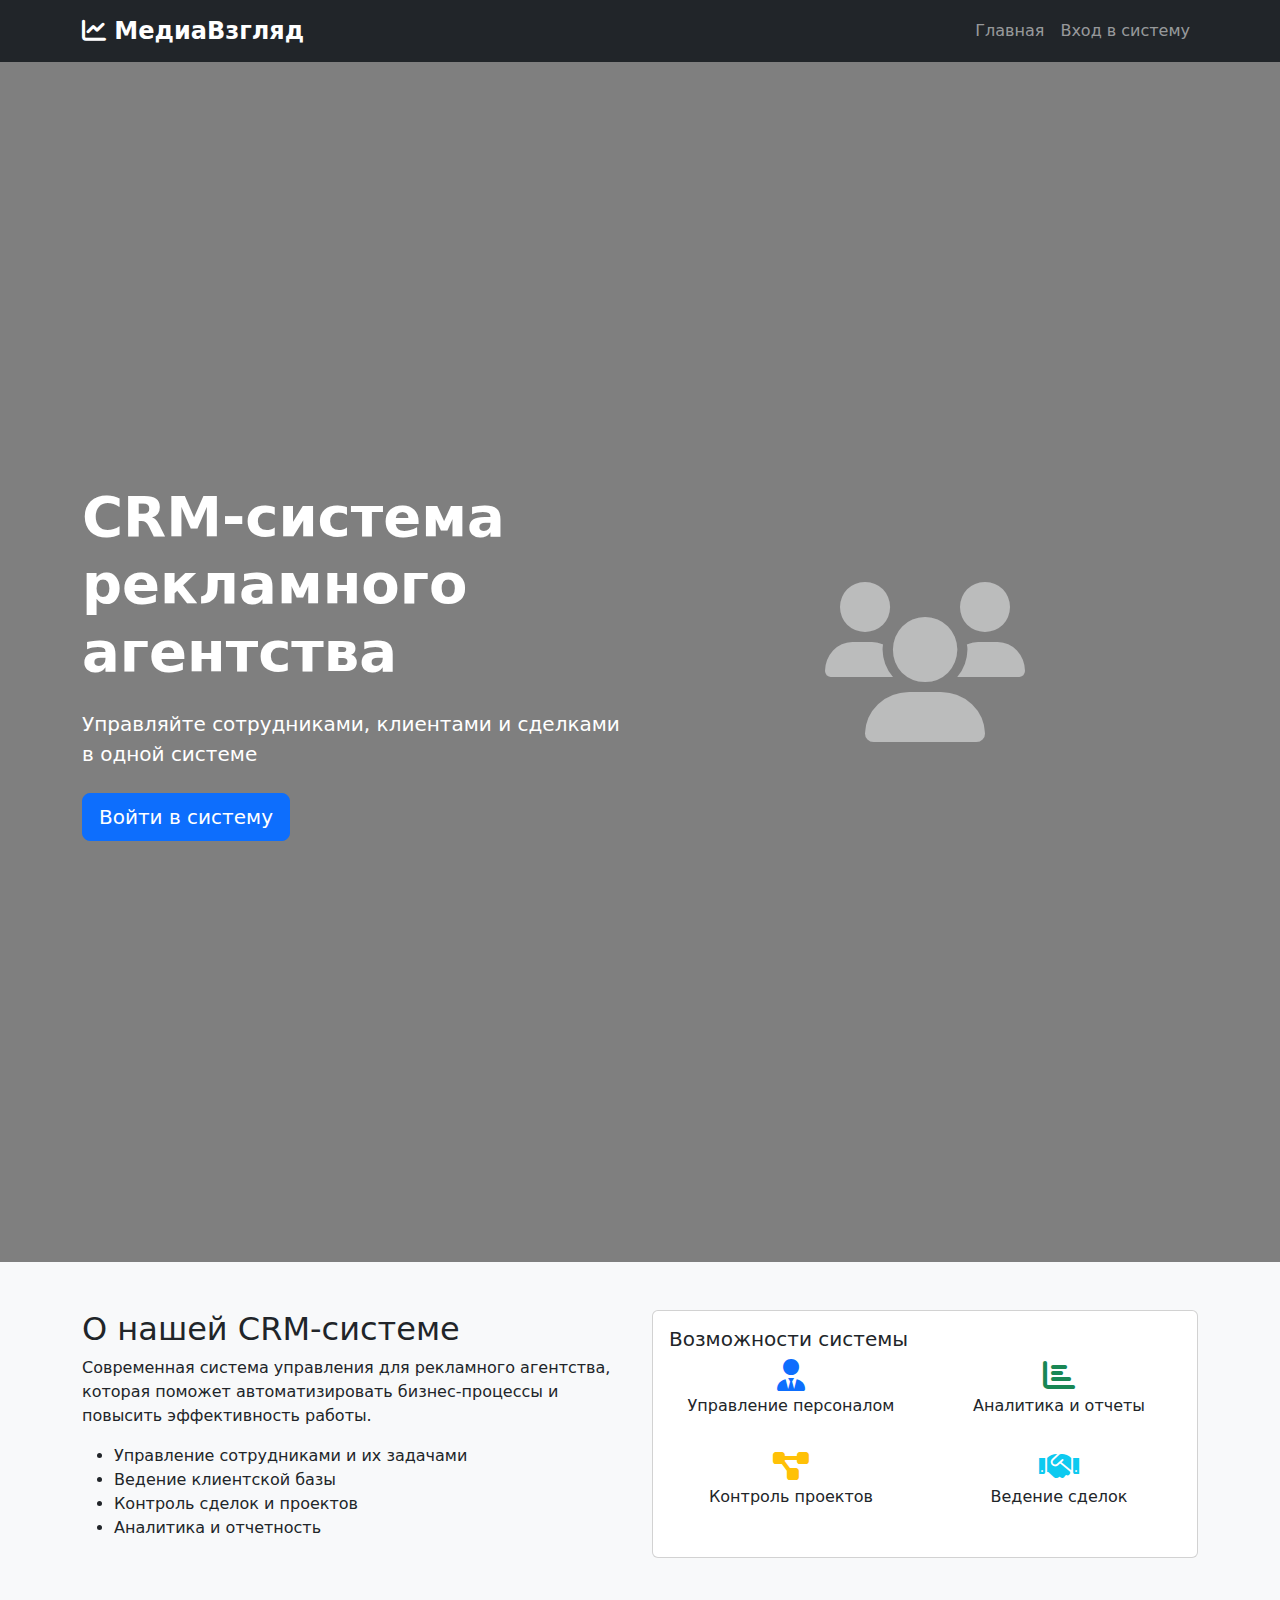
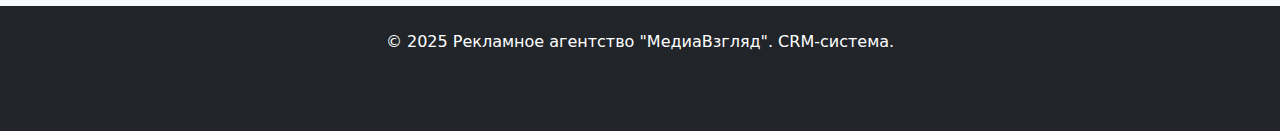
<file: index.html>
<!DOCTYPE html>
<html lang="ru">
<head>
    <meta charset="UTF-8">
    <meta name="viewport" content="width=device-width, initial-scale=1.0">
    <title>Рекламное агентство "МедиаВзгляд"</title>
    <link href="https://cdn.jsdelivr.net/npm/bootstrap@5.3.0/dist/css/bootstrap.min.css" rel="stylesheet">
    <link rel="stylesheet" href="https://cdnjs.cloudflare.com/ajax/libs/font-awesome/6.0.0/css/all.min.css">
    <link rel="stylesheet" href="style.css">
</head>
<body>
    <!-- Навигация -->
    <nav class="navbar navbar-expand-lg navbar-dark bg-dark">
        <div class="container">
            <a class="navbar-brand" href="index.html">
                <i class="fas fa-chart-line"></i> МедиаВзгляд
            </a>
            <div class="navbar-nav ms-auto">
                <a class="nav-link" href="index.html">Главная</a>
                <a class="nav-link" href="login.html">Вход в систему</a>
            </div>
        </div>
    </nav>

    <!-- Герой секция -->
    <section class="hero-section">
        <div class="container">
            <div class="row align-items-center min-vh-100">
                <div class="col-lg-6">
                    <h1 class="display-4 fw-bold text-white mb-4">CRM-система рекламного агентства</h1>
                    <p class="lead text-white mb-4">Управляйте сотрудниками, клиентами и сделками в одной системе</p>
                    <div class="hero-buttons">
                        <a href="login.html" class="btn btn-primary btn-lg me-3">Войти в систему</a>
                    </div>
                </div>
                <div class="col-lg-6 text-center">
                    <div class="hero-image">
                        <i class="fas fa-users fa-10x text-light opacity-50"></i>
                    </div>
                </div>
            </div>
        </div>
    </section>

    <!-- О компании -->
    <section class="py-5 bg-light">
        <div class="container">
            <div class="row">
                <div class="col-lg-6">
                    <h2>О нашей CRM-системе</h2>
                    <p>Современная система управления для рекламного агентства, которая поможет автоматизировать бизнес-процессы и повысить эффективность работы.</p>
                    <ul>
                        <li>Управление сотрудниками и их задачами</li>
                        <li>Ведение клиентской базы</li>
                        <li>Контроль сделок и проектов</li>
                        <li>Аналитика и отчетность</li>
                    </ul>
                </div>
                <div class="col-lg-6">
                    <div class="card">
                        <div class="card-body">
                            <h5 class="card-title">Возможности системы</h5>
                            <div class="row text-center">
                                <div class="col-6 mb-3">
                                    <i class="fas fa-user-tie fa-2x text-primary"></i>
                                    <p>Управление персоналом</p>
                                </div>
                                <div class="col-6 mb-3">
                                    <i class="fas fa-chart-bar fa-2x text-success"></i>
                                    <p>Аналитика и отчеты</p>
                                </div>
                                <div class="col-6 mb-3">
                                    <i class="fas fa-project-diagram fa-2x text-warning"></i>
                                    <p>Контроль проектов</p>
                                </div>
                                <div class="col-6 mb-3">
                                    <i class="fas fa-handshake fa-2x text-info"></i>
                                    <p>Ведение сделок</p>
                                </div>
                            </div>
                        </div>
                    </div>
                </div>
            </div>
        </div>
    </section>

    <footer class="bg-dark text-white text-center py-4">
        <div class="container">
            <p>&copy; 2025 Рекламное агентство "МедиаВзгляд". CRM-система.</p>
            <p class="small text-muted">Разработано в рамках учебной практики</p>
        </div>
    </footer>

    <script src="script.js"></script>
</body>
</html>
</file>
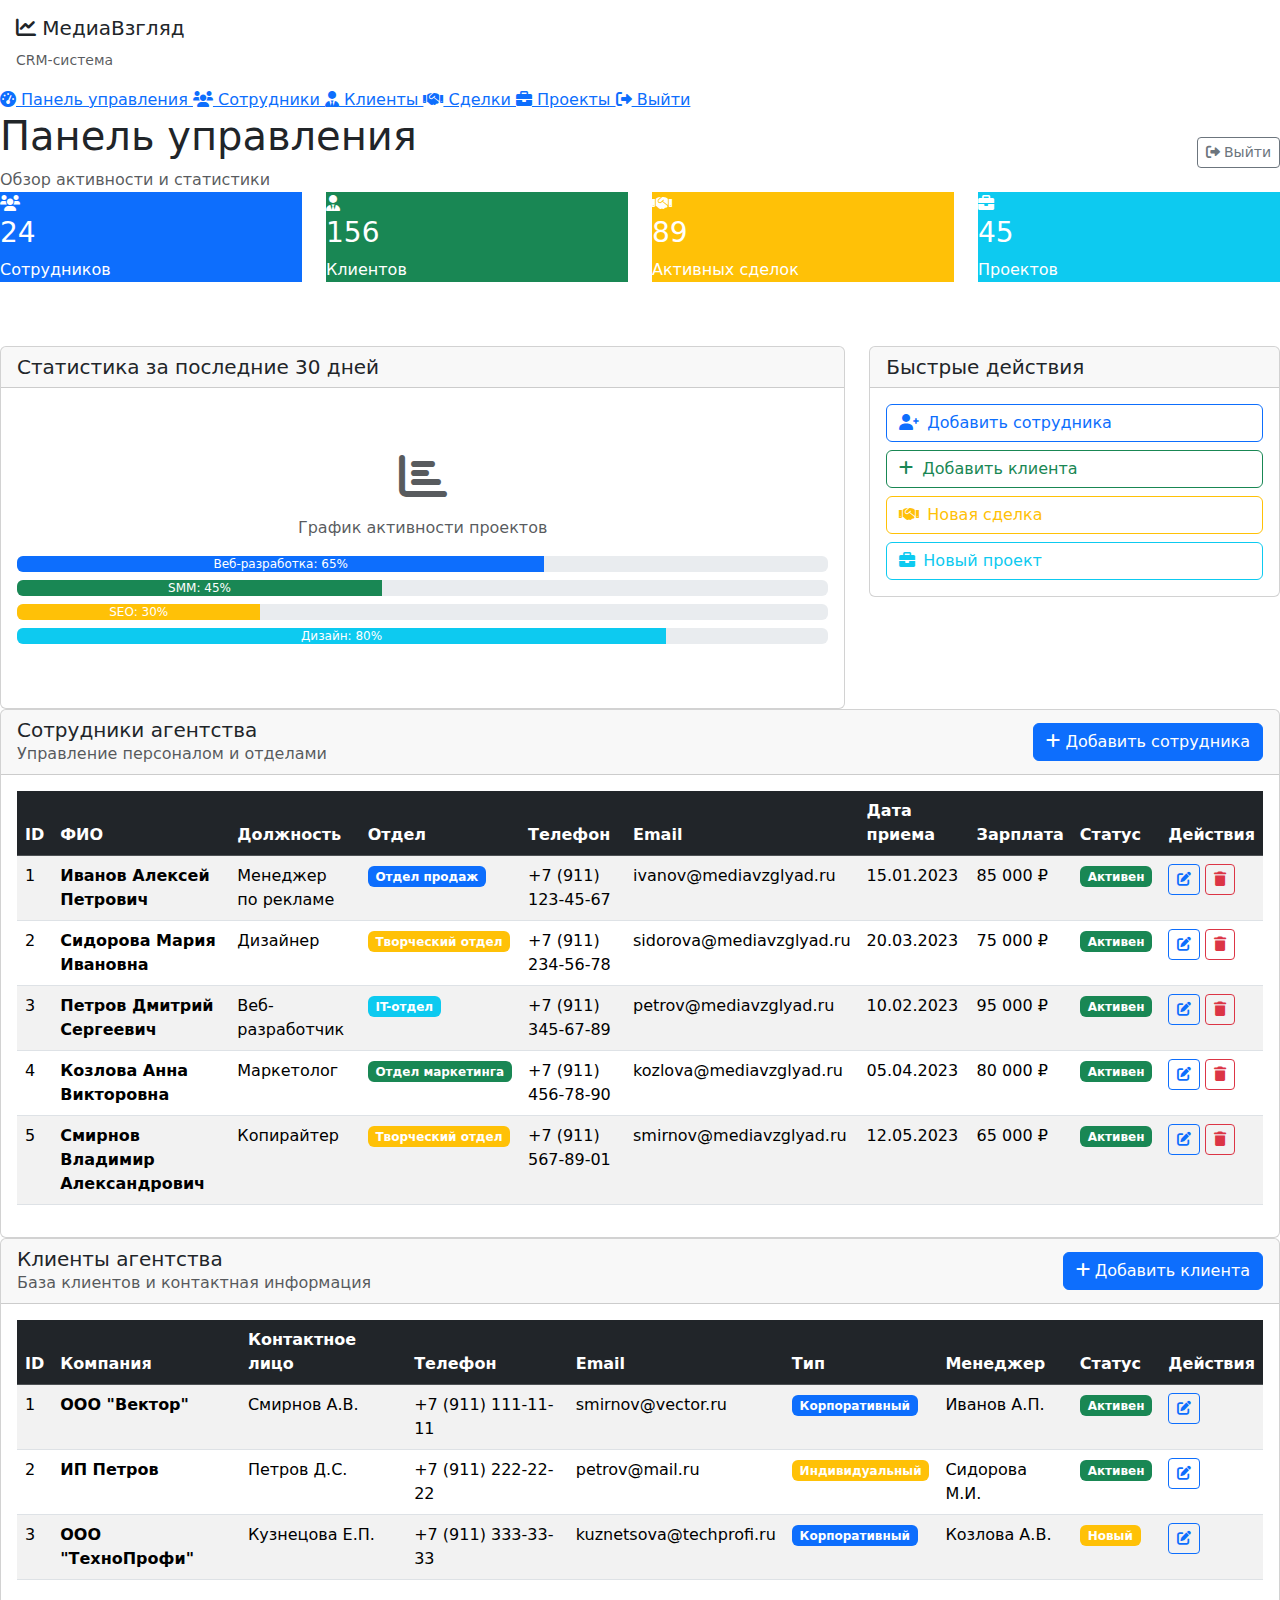
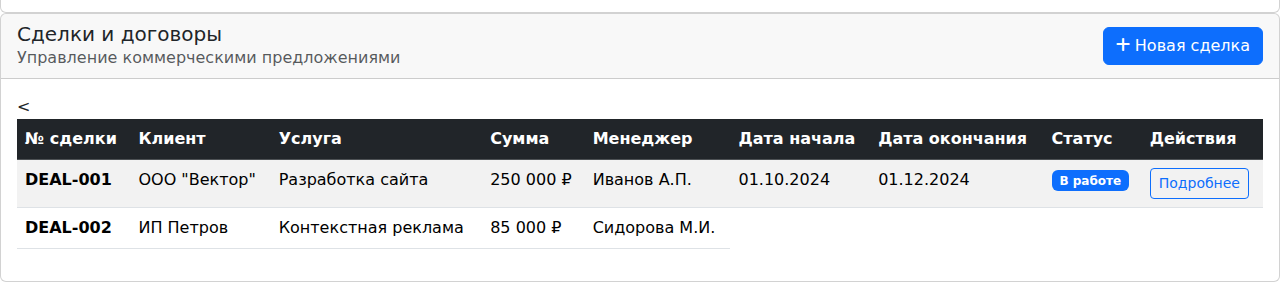
<file: dashboard.html>
<!DOCTYPE html>
<html lang="ru">
<head>
    <meta charset="UTF-8">
    <meta name="viewport" content="width=device-width, initial-scale=1.0">
    <title>Личный кабинет - МедиаВзгляд</title>
    <link href="https://cdn.jsdelivr.net/npm/bootstrap@5.3.0/dist/css/bootstrap.min.css" rel="stylesheet">
    <link rel="stylesheet" href="https://cdnjs.cloudflare.com/ajax/libs/font-awesome/6.0.0/css/all.min.css">
    <link rel="stylesheet" href="style.css">
</head>
<body>
    <!-- Боковая панель -->
    <div class="sidebar">
        <div class="sidebar-header p-3">
            <h5><i class="fas fa-chart-line"></i> МедиаВзгляд</h5>
            <small class="text-muted">CRM-система</small>
        </div>
        
        <nav class="sidebar-nav">
            <a href="#" class="nav-item active" data-section="dashboard">
                <i class="fas fa-tachometer-alt"></i> Панель управления
            </a>
            <a href="#" class="nav-item" data-section="employees">
                <i class="fas fa-users"></i> Сотрудники
            </a>
            <a href="#" class="nav-item" data-section="clients">
                <i class="fas fa-user-tie"></i> Клиенты
            </a>
            <a href="#" class="nav-item" data-section="deals">
                <i class="fas fa-handshake"></i> Сделки
            </a>
            <a href="#" class="nav-item" data-section="projects">
                <i class="fas fa-briefcase"></i> Проекты
            </a>
            <a href="#" class="nav-item logout-btn">
                <i class="fas fa-sign-out-alt"></i> Выйти
            </a>
        </nav>
    </div>

    <!-- Основной контент -->
    <div class="main-content">
        <!-- Шапка -->
        <header class="content-header">
            <div class="d-flex justify-content-between align-items-center">
                <div>
                    <h1 id="section-title">Панель управления</h1>
                    <p class="text-muted mb-0" id="section-description">Обзор активности и статистики</p>
                </div>
                <div class="user-info">
                    <span id="userDisplayName" class="me-2"></span>
                    <button class="btn btn-outline-secondary btn-sm logout-btn">
                        <i class="fas fa-sign-out-alt me-1"></i>Выйти
                    </button>
                </div>
            </div>
        </header>

        <!-- Контент секций -->
        <div class="content-sections">
            <!-- Панель управления -->
            <section id="dashboard-section" class="content-section active">
                <div class="row">
                    <div class="col-md-3 mb-4">
                        <div class="stat-card bg-primary text-white">
                            <div class="stat-icon">
                                <i class="fas fa-users"></i>
                            </div>
                            <div class="stat-info">
                                <h3>24</h3>
                                <p>Сотрудников</p>
                            </div>
                        </div>
                    </div>
                    <div class="col-md-3 mb-4">
                        <div class="stat-card bg-success text-white">
                            <div class="stat-icon">
                                <i class="fas fa-user-tie"></i>
                            </div>
                            <div class="stat-info">
                                <h3>156</h3>
                                <p>Клиентов</p>
                            </div>
                        </div>
                    </div>
                    <div class="col-md-3 mb-4">
                        <div class="stat-card bg-warning text-white">
                            <div class="stat-icon">
                                <i class="fas fa-handshake"></i>
                            </div>
                            <div class="stat-info">
                                <h3>89</h3>
                                <p>Активных сделок</p>
                            </div>
                        </div>
                    </div>
                    <div class="col-md-3 mb-4">
                        <div class="stat-card bg-info text-white">
                            <div class="stat-icon">
                                <i class="fas fa-briefcase"></i>
                            </div>
                            <div class="stat-info">
                                <h3>45</h3>
                                <p>Проектов</p>
                            </div>
                        </div>
                    </div>
                </div>

                <div class="row mt-4">
                    <div class="col-md-8">
                        <div class="card">
                            <div class="card-header">
                                <h5 class="mb-0">Статистика за последние 30 дней</h5>
                            </div>
                            <div class="card-body">
                                <div class="chart-placeholder">
                                    <div class="text-center py-5">
                                        <i class="fas fa-chart-bar fa-3x text-muted mb-3"></i>
                                        <p class="text-muted">График активности проектов</p>
                                        <div class="progress mb-2">
                                            <div class="progress-bar" style="width: 65%">Веб-разработка: 65%</div>
                                        </div>
                                        <div class="progress mb-2">
                                            <div class="progress-bar bg-success" style="width: 45%">SMM: 45%</div>
                                        </div>
                                        <div class="progress mb-2">
                                            <div class="progress-bar bg-warning" style="width: 30%">SEO: 30%</div>
                                        </div>
                                        <div class="progress">
                                            <div class="progress-bar bg-info" style="width: 80%">Дизайн: 80%</div>
                                        </div>
                                    </div>
                                </div>
                            </div>
                        </div>
                    </div>
                    <div class="col-md-4">
                        <div class="card">
                            <div class="card-header">
                                <h5 class="mb-0">Быстрые действия</h5>
                            </div>
                            <div class="card-body">
                                <div class="d-grid gap-2">
                                    <button class="btn btn-outline-primary text-start" onclick="showSection('employees')">
                                        <i class="fas fa-user-plus me-2"></i>Добавить сотрудника
                                    </button>
                                    <button class="btn btn-outline-success text-start" onclick="showSection('clients')">
                                        <i class="fas fa-plus me-2"></i>Добавить клиента
                                    </button>
                                    <button class="btn btn-outline-warning text-start" onclick="showSection('deals')">
                                        <i class="fas fa-handshake me-2"></i>Новая сделка
                                    </button>
                                    <button class="btn btn-outline-info text-start" onclick="showSection('projects')">
                                        <i class="fas fa-briefcase me-2"></i>Новый проект
                                    </button>
                                </div>
                            </div>
                        </div>
                    </div>
                </div>
            </section>

            <!-- Сотрудники -->
            <section id="employees-section" class="content-section">
                <div class="card">
                    <div class="card-header d-flex justify-content-between align-items-center">
                        <div>
                            <h5 class="mb-0">Сотрудники агентства</h5>
                            <p class="text-muted mb-0">Управление персоналом и отделами</p>
                        </div>
                        <button class="btn btn-primary" onclick="showAddEmployeeModal()">
                            <i class="fas fa-plus me-1"></i>Добавить сотрудника
                        </button>
                    </div>
                    <div class="card-body">
                        <div class="table-responsive">
                            <table class="table table-striped table-hover">
                                <thead class="table-dark">
                                    <tr>
                                        <th>ID</th>
                                        <th>ФИО</th>
                                        <th>Должность</th>
                                        <th>Отдел</th>
                                        <th>Телефон</th>
                                        <th>Email</th>
                                        <th>Дата приема</th>
                                        <th>Зарплата</th>
                                        <th>Статус</th>
                                        <th>Действия</th>
                                    </tr>
                                </thead>
                                <tbody>
                                    <tr>
                                        <td>1</td>
                                        <td><strong>Иванов Алексей Петрович</strong></td>
                                        <td>Менеджер по рекламе</td>
                                        <td><span class="badge bg-primary">Отдел продаж</span></td>
                                        <td>+7 (911) 123-45-67</td>
                                        <td>ivanov@mediavzglyad.ru</td>
                                        <td>15.01.2023</td>
                                        <td>85 000 ₽</td>
                                        <td><span class="badge bg-success">Активен</span></td>
                                        <td>
                                            <button class="btn btn-sm btn-outline-primary" onclick="editEmployee(1)">
                                                <i class="fas fa-edit"></i>
                                            </button>
                                            <button class="btn btn-sm btn-outline-danger" onclick="deleteEmployee(1)">
                                                <i class="fas fa-trash"></i>
                                            </button>
                                        </td>
                                    </tr>
                                    <tr>
                                        <td>2</td>
                                        <td><strong>Сидорова Мария Ивановна</strong></td>
                                        <td>Дизайнер</td>
                                        <td><span class="badge bg-warning">Творческий отдел</span></td>
                                        <td>+7 (911) 234-56-78</td>
                                        <td>sidorova@mediavzglyad.ru</td>
                                        <td>20.03.2023</td>
                                        <td>75 000 ₽</td>
                                        <td><span class="badge bg-success">Активен</span></td>
                                        <td>
                                            <button class="btn btn-sm btn-outline-primary" onclick="editEmployee(2)">
                                                <i class="fas fa-edit"></i>
                                            </button>
                                            <button class="btn btn-sm btn-outline-danger" onclick="deleteEmployee(2)">
                                                <i class="fas fa-trash"></i>
                                            </button>
                                        </td>
                                    </tr>
                                    <tr>
                                        <td>3</td>
                                        <td><strong>Петров Дмитрий Сергеевич</strong></td>
                                        <td>Веб-разработчик</td>
                                        <td><span class="badge bg-info">IT-отдел</span></td>
                                        <td>+7 (911) 345-67-89</td>
                                        <td>petrov@mediavzglyad.ru</td>
                                        <td>10.02.2023</td>
                                        <td>95 000 ₽</td>
                                        <td><span class="badge bg-success">Активен</span></td>
                                        <td>
                                            <button class="btn btn-sm btn-outline-primary" onclick="editEmployee(3)">
                                                <i class="fas fa-edit"></i>
                                            </button>
                                            <button class="btn btn-sm btn-outline-danger" onclick="deleteEmployee(3)">
                                                <i class="fas fa-trash"></i>
                                            </button>
                                        </td>
                                    </tr>
                                    <tr>
                                        <td>4</td>
                                        <td><strong>Козлова Анна Викторовна</strong></td>
                                        <td>Маркетолог</td>
                                        <td><span class="badge bg-success">Отдел маркетинга</span></td>
                                        <td>+7 (911) 456-78-90</td>
                                        <td>kozlova@mediavzglyad.ru</td>
                                        <td>05.04.2023</td>
                                        <td>80 000 ₽</td>
                                        <td><span class="badge bg-success">Активен</span></td>
                                        <td>
                                            <button class="btn btn-sm btn-outline-primary" onclick="editEmployee(4)">
                                                <i class="fas fa-edit"></i>
                                            </button>
                                            <button class="btn btn-sm btn-outline-danger" onclick="deleteEmployee(4)">
                                                <i class="fas fa-trash"></i>
                                            </button>
                                        </td>
                                    </tr>
                                    <tr>
                                        <td>5</td>
                                        <td><strong>Смирнов Владимир Александрович</strong></td>
                                        <td>Копирайтер</td>
                                        <td><span class="badge bg-warning">Творческий отдел</span></td>
                                        <td>+7 (911) 567-89-01</td>
                                        <td>smirnov@mediavzglyad.ru</td>
                                        <td>12.05.2023</td>
                                        <td>65 000 ₽</td>
                                        <td><span class="badge bg-success">Активен</span></td>
                                        <td>
                                            <button class="btn btn-sm btn-outline-primary" onclick="editEmployee(5)">
                                                <i class="fas fa-edit"></i>
                                            </button>
                                            <button class="btn btn-sm btn-outline-danger" onclick="deleteEmployee(5)">
                                                <i class="fas fa-trash"></i>
                                            </button>
                                        </td>
                                    </tr>
                                </tbody>
                            </table>
                        </div>
                    </div>
                </div>
            </section>

            <!-- Клиенты -->
            <section id="clients-section" class="content-section">
                <div class="card">
                    <div class="card-header d-flex justify-content-between align-items-center">
                        <div>
                            <h5 class="mb-0">Клиенты агентства</h5>
                            <p class="text-muted mb-0">База клиентов и контактная информация</p>
                        </div>
                        <button class="btn btn-primary" onclick="showAddClientModal()">
                            <i class="fas fa-plus me-1"></i>Добавить клиента
                        </button>
                    </div>
                    <div class="card-body">
                        <div class="table-responsive">
                            <table class="table table-striped table-hover">
                                <thead class="table-dark">
                                    <tr>
                                        <th>ID</th>
                                        <th>Компания</th>
                                        <th>Контактное лицо</th>
                                        <th>Телефон</th>
                                        <th>Email</th>
                                        <th>Тип</th>
                                        <th>Менеджер</th>
                                        <th>Статус</th>
                                        <th>Действия</th>
                                    </tr>
                                </thead>
                                <tbody>
                                    <tr>
                                        <td>1</td>
                                        <td><strong>ООО "Вектор"</strong></td>
                                        <td>Смирнов А.В.</td>
                                        <td>+7 (911) 111-11-11</td>
                                        <td>smirnov@vector.ru</td>
                                        <td><span class="badge bg-primary">Корпоративный</span></td>
                                        <td>Иванов А.П.</td>
                                        <td><span class="badge bg-success">Активен</span></td>
                                        <td>
                                            <button class="btn btn-sm btn-outline-primary">
                                                <i class="fas fa-edit"></i>
                                            </button>
                                        </td>
                                    </tr>
                                    <tr>
                                        <td>2</td>
                                        <td><strong>ИП Петров</strong></td>
                                        <td>Петров Д.С.</td>
                                        <td>+7 (911) 222-22-22</td>
                                        <td>petrov@mail.ru</td>
                                        <td><span class="badge bg-warning">Индивидуальный</span></td>
                                        <td>Сидорова М.И.</td>
                                        <td><span class="badge bg-success">Активен</span></td>
                                        <td>
                                            <button class="btn btn-sm btn-outline-primary">
                                                <i class="fas fa-edit"></i>
                                            </button>
                                        </td>
                                    </tr>
                                    <tr>
                                        <td>3</td>
                                        <td><strong>ООО "ТехноПрофи"</strong></td>
                                        <td>Кузнецова Е.П.</td>
                                        <td>+7 (911) 333-33-33</td>
                                        <td>kuznetsova@techprofi.ru</td>
                                        <td><span class="badge bg-primary">Корпоративный</span></td>
                                        <td>Козлова А.В.</td>
                                        <td><span class="badge bg-warning">Новый</span></td>
                                        <td>
                                            <button class="btn btn-sm btn-outline-primary">
                                                <i class="fas fa-edit"></i>
                                            </button>
                                        </td>
                                    </tr>
                                </tbody>
                            </table>
                        </div>
                    </div>
                </div>
            </section>

            <!-- Сделки -->
            <section id="deals-section" class="content-section">
                <div class="card">
                    <div class="card-header d-flex justify-content-between align-items-center">
                        <div>
                            <h5 class="mb-0">Сделки и договоры</h5>
                            <p class="text-muted mb-0">Управление коммерческими предложениями</p>
                        </div>
                        <button class="btn btn-primary" onclick="showAddDealModal()">
                            <i class="fas fa-plus me-1"></i>Новая сделка
                        </button>
                    </div>
                    <div class="card-body">
                        <div class="table-responsive">
                            <table class="table table-striped table-hover">
                                <thead class="table-dark">
                                    <tr>
                                        <th>№ сделки</th>
                                        <th>Клиент</th>
                                        <th>Услуга</th>
                                        <th>Сумма</th>
                                        <th>Менеджер</th>
                                        <th>Дата начала</th>
                                        <th>Дата окончания</th>
                                        <th>Статус</th>
                                        <th>Действия</th>
                                    </tr>
                                </thead>
                                <tbody>
                                    <tr>
                                        <td><strong>DEAL-001</strong></td>
                                        <td>ООО "Вектор"</td>
                                        <td>Разработка сайта</td>
                                        <td>250 000 ₽</td>
                                        <td>Иванов А.П.</td>
                                        <td>01.10.2024</td>
                                        <td>01.12.2024</td>
                                        <td><span class="badge bg-primary">В работе</span></td>
                                        <td>
                                            <button class="btn btn-sm btn-outline-primary">Подробнее</button>
                                        </td>
                                    </tr>
                                    <tr>
                                        <td><strong>DEAL-002</strong></td>
                                        <td>ИП Петров</td>
                                        <td>Контекстная реклама</td>
                                        <td>85 000 ₽</td>
                                        <td>Сидорова М.И.</td>
                                        <
</file>
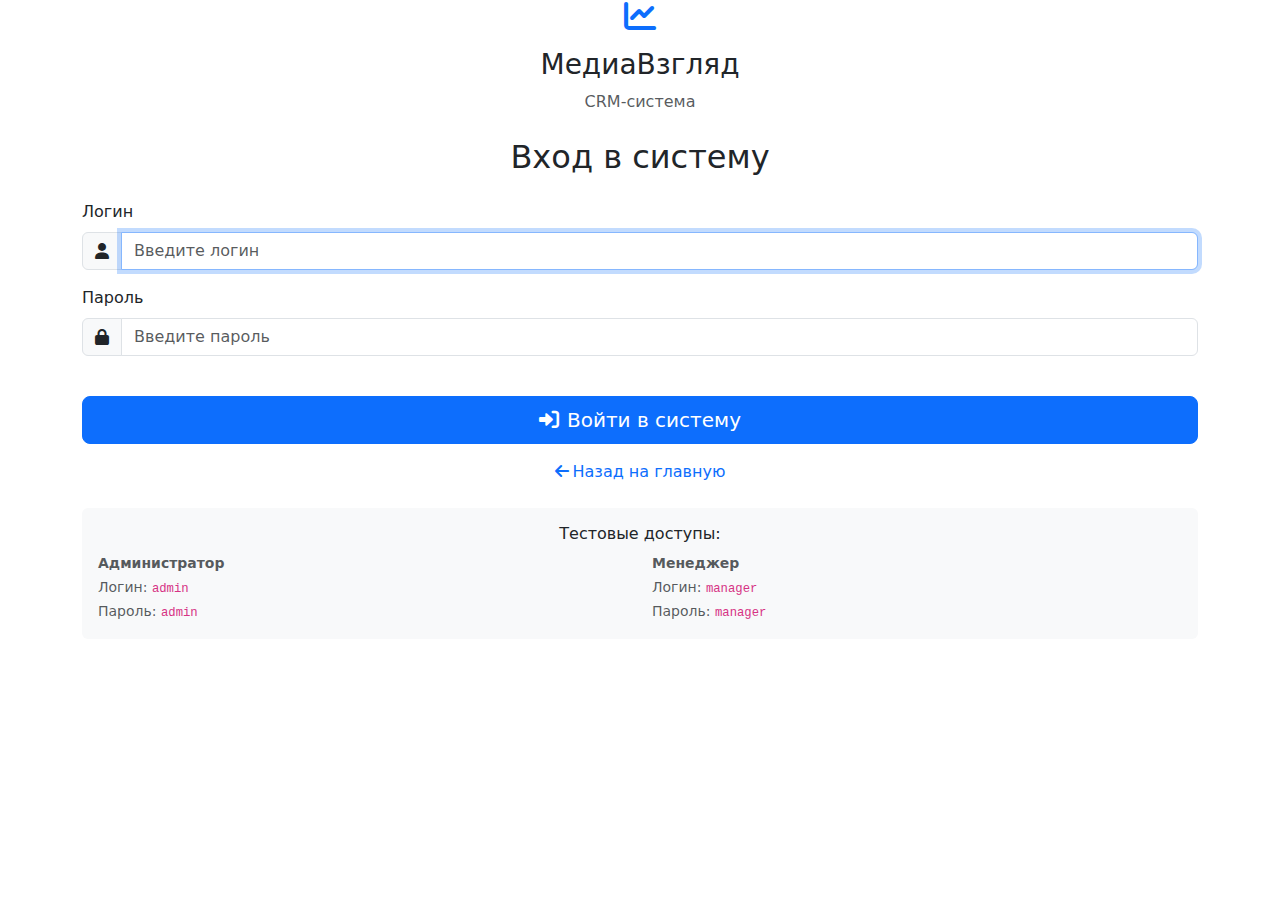
<file: login.html>
<!DOCTYPE html>
<html lang="ru">
<head>
    <meta charset="UTF-8">
    <meta name="viewport" content="width=device-width, initial-scale=1.0">
    <title>Вход в систему - МедиаВзгляд</title>
    <link href="https://cdn.jsdelivr.net/npm/bootstrap@5.3.0/dist/css/bootstrap.min.css" rel="stylesheet">
    <link rel="stylesheet" href="https://cdnjs.cloudflare.com/ajax/libs/font-awesome/6.0.0/css/all.min.css">
    <link rel="stylesheet" href="style.css">
</head>
<body class="login-body">
    <div class="container">
        <div class="login-container">
            <div class="logo text-center mb-4">
                <i class="fas fa-chart-line fa-2x text-primary mb-3"></i>
                <h3>МедиаВзгляд</h3>
                <p class="text-muted">CRM-система</p>
            </div>
            
            <h2 class="text-center mb-4">Вход в систему</h2>
            
            <form id="loginForm">
                <div class="mb-3">
                    <label for="username" class="form-label">Логин</label>
                    <div class="input-group">
                        <span class="input-group-text"><i class="fas fa-user"></i></span>
                        <input type="text" class="form-control" id="username" placeholder="Введите логин" required>
                    </div>
                </div>
                
                <div class="mb-3">
                    <label for="password" class="form-label">Пароль</label>
                    <div class="input-group">
                        <span class="input-group-text"><i class="fas fa-lock"></i></span>
                        <input type="password" class="form-control" id="password" placeholder="Введите пароль" required>
                    </div>
                </div>
                
                <button type="submit" class="btn btn-primary w-100 btn-lg mt-4">
                    <i class="fas fa-sign-in-alt me-2"></i>Войти в систему
                </button>
                
                <div class="text-center mt-3">
                    <a href="index.html" class="text-decoration-none">
                        <i class="fas fa-arrow-left me-1"></i>Назад на главную
                    </a>
                </div>

                <div class="mt-4 p-3 bg-light rounded">
                    <h6 class="text-center mb-2">Тестовые доступы:</h6>
                    <div class="row">
                        <div class="col-6">
                            <small class="text-muted">
                                <strong>Администратор</strong><br>
                                Логин: <code>admin</code><br>
                                Пароль: <code>admin</code>
                            </small>
                        </div>
                        <div class="col-6">
                            <small class="text-muted">
                                <strong>Менеджер</strong><br>
                                Логин: <code>manager</code><br>
                                Пароль: <code>manager</code>
                            </small>
                        </div>
                    </div>
                </div>
            </form>
        </div>
    </div>

    <script>
        // Проверка если уже авторизован
        if (localStorage.getItem('isLoggedIn')) {
            window.location.href = 'dashboard.html';
        }

        document.getElementById('loginForm').addEventListener('submit', function(e) {
            e.preventDefault();
            
            const username = document.getElementById('username').value;
            const password = document.getElementById('password').value;
            
            const users = {
                'admin': {
                    password: 'admin', 
                    role: 'admin', 
                    name: 'Администратор Системы'
                },
                'manager': {
                    password: 'manager', 
                    role: 'manager', 
                    name: 'Менеджер Петров'
                }
            };
            
            if (users[username] && users[username].password === password) {
                // Сохраняем данные пользователя
                localStorage.setItem('isLoggedIn', 'true');
                localStorage.setItem('username', username);
                localStorage.setItem('userRole', users[username].role);
                localStorage.setItem('userName', users[username].name);
                
                // Показываем анимацию загрузки
                const submitBtn = document.querySelector('button[type="submit"]');
                const originalText = submitBtn.innerHTML;
                submitBtn.innerHTML = '<i class="fas fa-spinner fa-spin me-2"></i>Вход...';
                submitBtn.disabled = true;
                
                // Имитация загрузки
                setTimeout(() => {
                    window.location.href = 'dashboard.html';
                }, 1000);
                
            } else {
                alert('Неверный логин или пароль! Попробуйте admin/admin или manager/manager');
            }
        });

        // Фокус на поле логина при загрузке
        document.addEventListener('DOMContentLoaded', function() {
            document.getElementById('username').focus();
        });
    </script>
</body>
</html>
</file>
<file: style.css>
.hero-section {
    background: linear-gradient(rgba(0,0,0,0.5), rgba(0,0,0,0.5)), url('https://via.placeholder.com/1920x600');
    background-size: cover;
    padding: 150px 0;
}

.card {
    transition: transform 0.3s;
}

.card:hover {
    transform: translateY(-5px);
}

.navbar-brand {
    font-weight: bold;
    font-size: 1.5rem;
}
</file>
